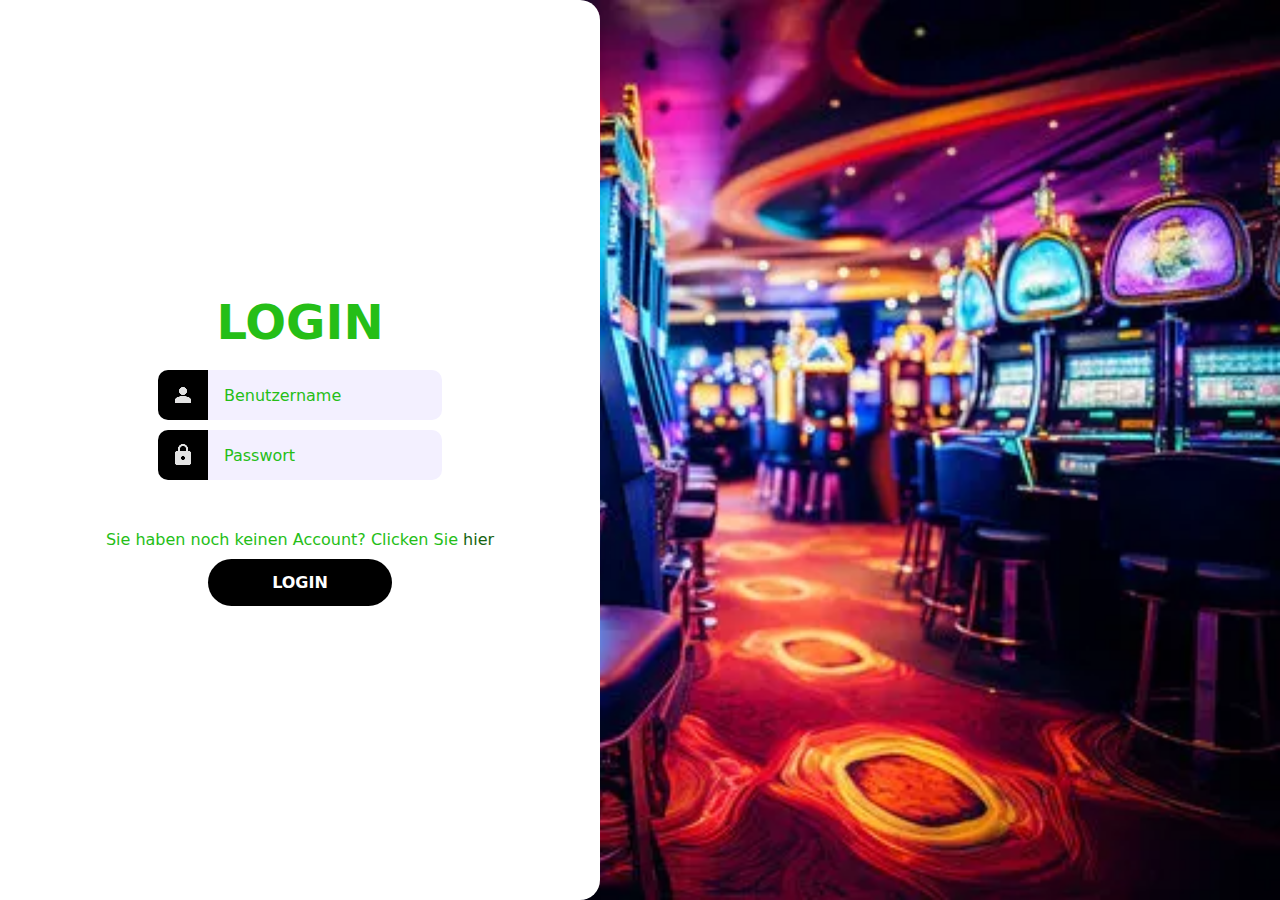
<file: index.html>
<!DOCTYPE html>
<html lang="en">
<head>
    <meta charset="UTF-8">
    <meta name="viewport" content="width=device-width, initial-scale=1.0">
    <title>MaxBet Login</title>
    <link rel="stylesheet" href="login.css">
</head>
<body>
    <div class="wrapper">
        <h1>Login</h1>
        <p id="error"></p>
        <form>
            
            <div>
                <label id="usernameInput" for="username-input"><img src="pics/person_24dp_E3E3E3_FILL1_wght400_GRAD0_opsz24.png" alt=""></label>
                <input id="username-input" type="text" placeholder="Benutzername">
            </div>
            <div>
                <label id="passwordInput" for="password-input"><img src="pics/lock_24dp_E3E3E3_FILL1_wght400_GRAD0_opsz24.png" alt=""></label>
                <input id="password-input" type="password" placeholder="Passwort">
            </div>
        </form>
        <p>Sie haben noch keinen Account? Clicken Sie <a class="signup" href="/casino/signup/signup.html">hier</a></p>
        <button onclick="check()" class="button">Login</button>
        
    </div>
    
</body>
<script src="login.js"></script>
</html>
</file>
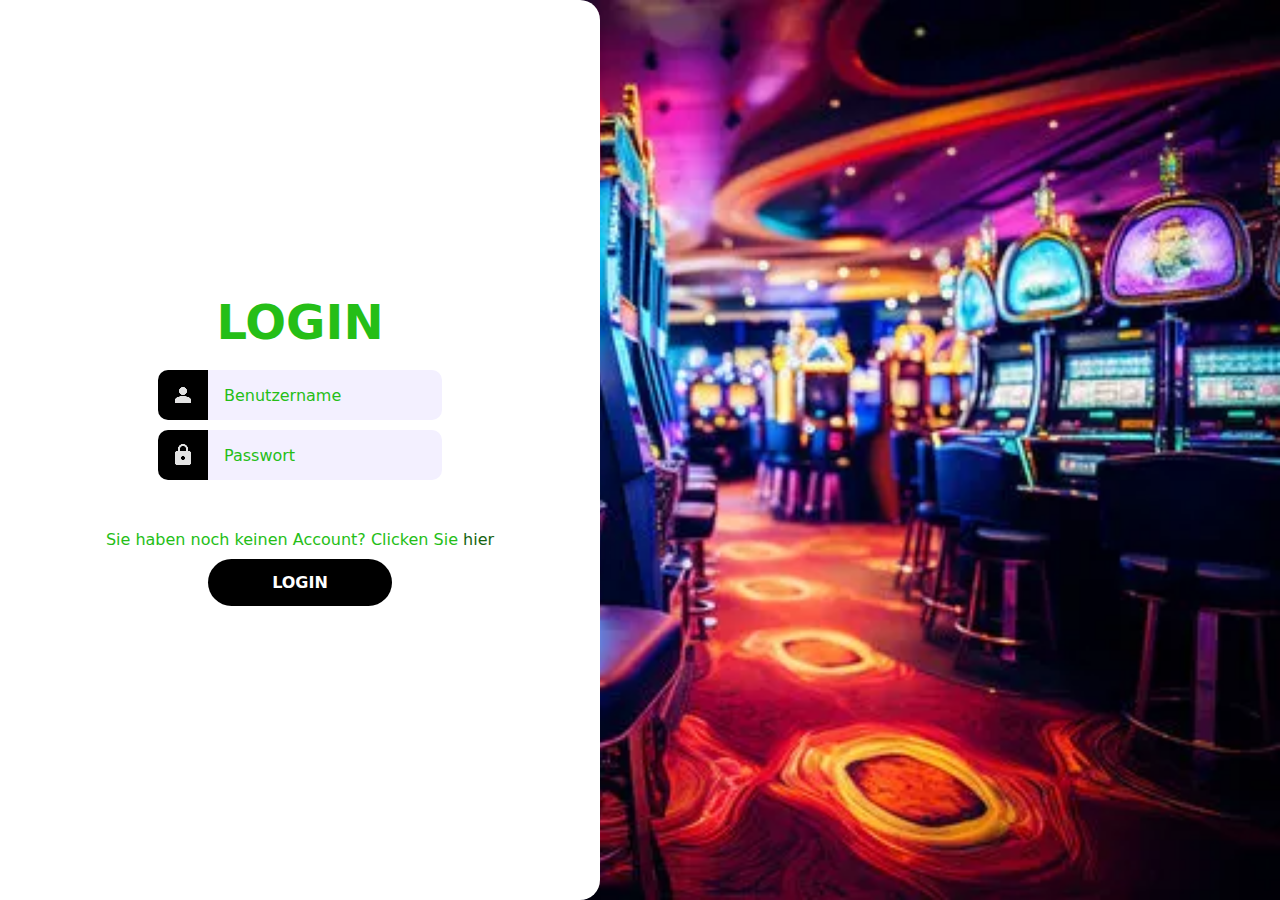
<file: login.html>
<!DOCTYPE html>
<html lang="en">
<head>
    <meta charset="UTF-8">
    <meta name="viewport" content="width=device-width, initial-scale=1.0">
    <title>MaxBet Login</title>
    <link rel="stylesheet" href="login.css">
</head>
<body>
    <div class="wrapper">
        <h1>Login</h1>
        <p id="error"></p>
        <form>
            
            <div>
                <label id="usernameInput" for="username-input"><img src="pics/person_24dp_E3E3E3_FILL1_wght400_GRAD0_opsz24.png" alt=""></label>
                <input id="username-input" type="text" placeholder="Benutzername">
            </div>
            <div>
                <label id="passwordInput" for="password-input"><img src="pics/lock_24dp_E3E3E3_FILL1_wght400_GRAD0_opsz24.png" alt=""></label>
                <input id="password-input" type="password" placeholder="Passwort">
            </div>
        </form>
        <p>Sie haben noch keinen Account? Clicken Sie <a class="signup" href="/casino/signup/signup.html">hier</a></p>
        <button onclick="check()" class="button">Login</button>
        
    </div>
    
</body>
<script src="login.js"></script>
</html>
</file>
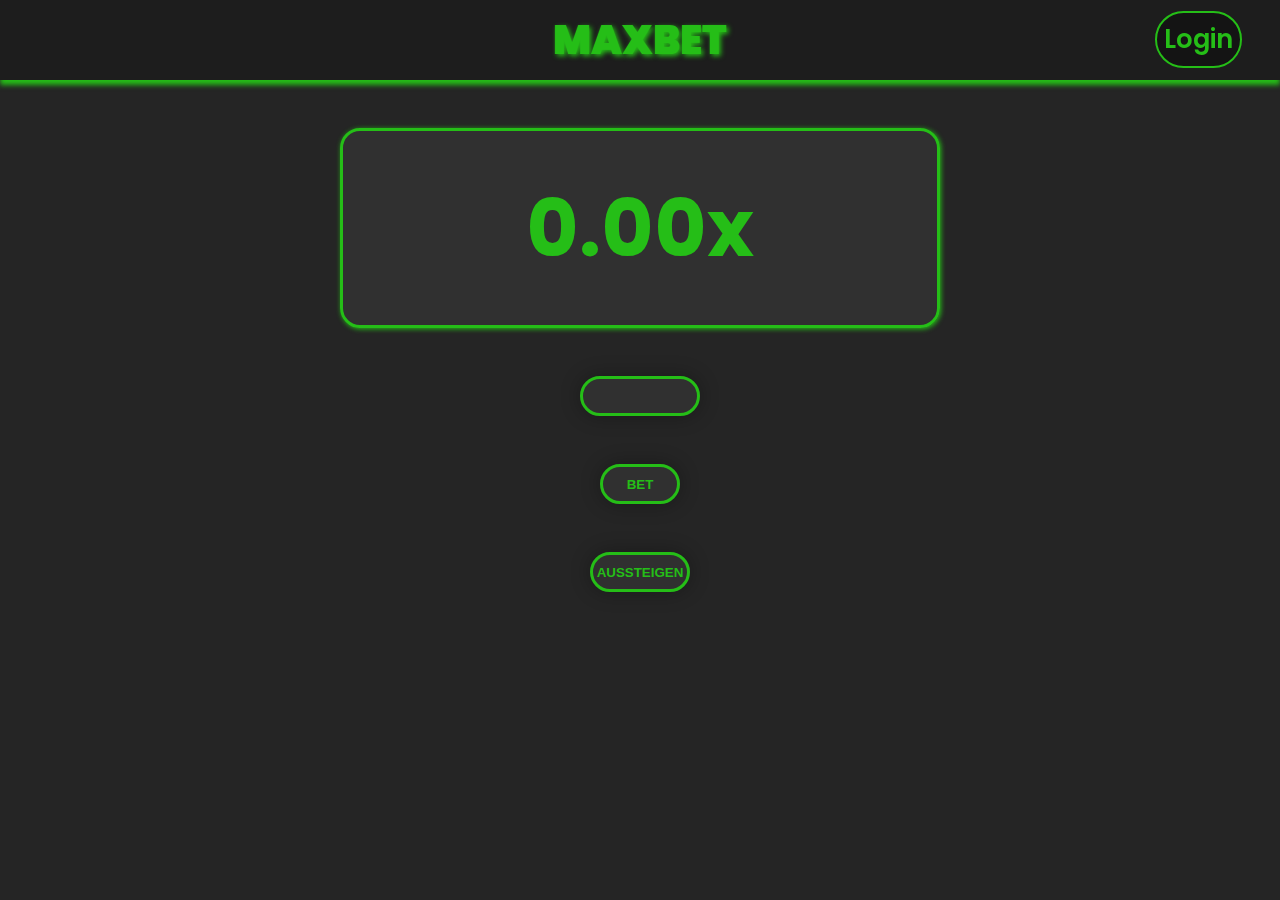
<file: casino/crash/crash.html>
<!DOCTYPE html>
<html lang="de">
<head>
  <meta charset="UTF-8">
  <meta name="viewport" content="width=device-width, initial-scale=1.0">
  <title>MaxbBet Crash</title>
  <link rel="stylesheet" href="../main.css">
  <link rel="stylesheet" href="https://fonts.googleapis.com/css2?family=Roboto:wght@400;700&display=swap">
  <style>
    :root {
      --accent-color: #000000;
      --base-color: white;
      --text-color: #25be17;
    }

    .multiplier {
      display: flex;
      justify-content: center;
      align-items: center;
      flex-direction: column;
      width: 600px;
      height: 200px;
      margin: 3rem auto;
      padding: 1.5rem;
      font-size: 80px;
      font-weight: 700;
      border: solid;
      border-radius: 20px;
      background-color: rgba(255, 255, 255, 0.05);
      box-shadow: var(--text-color) 1px 1px 5px;
    }

    .button-base {
      display: flex;
      justify-content: center;
      align-items: center;
      flex-direction: column;
      margin: 3rem auto;
      padding: 10px;
      font-weight: 700;
      background-color: rgba(255, 255, 255, 0.05);
      border: solid var(--text-color);
      color: var(--text-color);
      border-radius: 20px;
      box-shadow: 0 0 20px rgba(0, 0, 0, 0.3);
      transition: transform 0.2s ease;
    }

    .button-base:hover {
      cursor: pointer;
      transform: scale(1.05);
    }

    .bet-button {
      width: 80px;
      height: 40px;
    }

    .aussteigen-button {
      width: 100px;
      height: 40px;
    }

    .bet-input {
      width: 120px;
      height: 40px;
    }

    .bet-input:hover {
      transform: scale(1.05);
    }

    .bet-input:focus {
      outline: none;
      background-color: rgba(0, 0, 0, 0.5);
      transform: scale(1.03);
      box-shadow: var(--text-color) 1px 1px 5px;
    }

    .winIndicator, .unsufficiantFund {
      font-weight: 700;
      display: flex;
      flex-direction: column;
      align-items: center;
    }

    .unsufficiantFund {
      color: red;
    }
  </style>
</head>
<body>
  <header class="headbar">
    <nav>
        <h1><a href="../home/home.html">maxbet</a></h1>
        <p id="guthaben" class="guthaben" onclick="window.location.href = '../guthaben/guthaben.html'">Lädt...</p>
        <p hidden id="Logout" class="Logout" onclick="logout()">Logout</p>
    </nav>
  </header>

  <main>
    

    <div id="multiplierDiv" class="multiplier">
      <p id="multiplier">0.00x</p>
    </div>

    <input class="bet-input button-base" type="number" id="bet">
    <button id="bet-button" class="bet-button button-base" onclick="limitSetter(this)">BET</button>
    <button id="aussteigen" class="aussteigen-button button-base" onclick="betStopper(this)">AUSSTEIGEN</button>

    <p id="win_indicator" class="winIndicator"></p>
    <p hidden id="unsufficiantFund" class="unsufficiantFund"></p>
  </main>

  <script src="../main.js"></script>
  <script src="../crash/crash.js"></script>
</body>
</html>
</file>
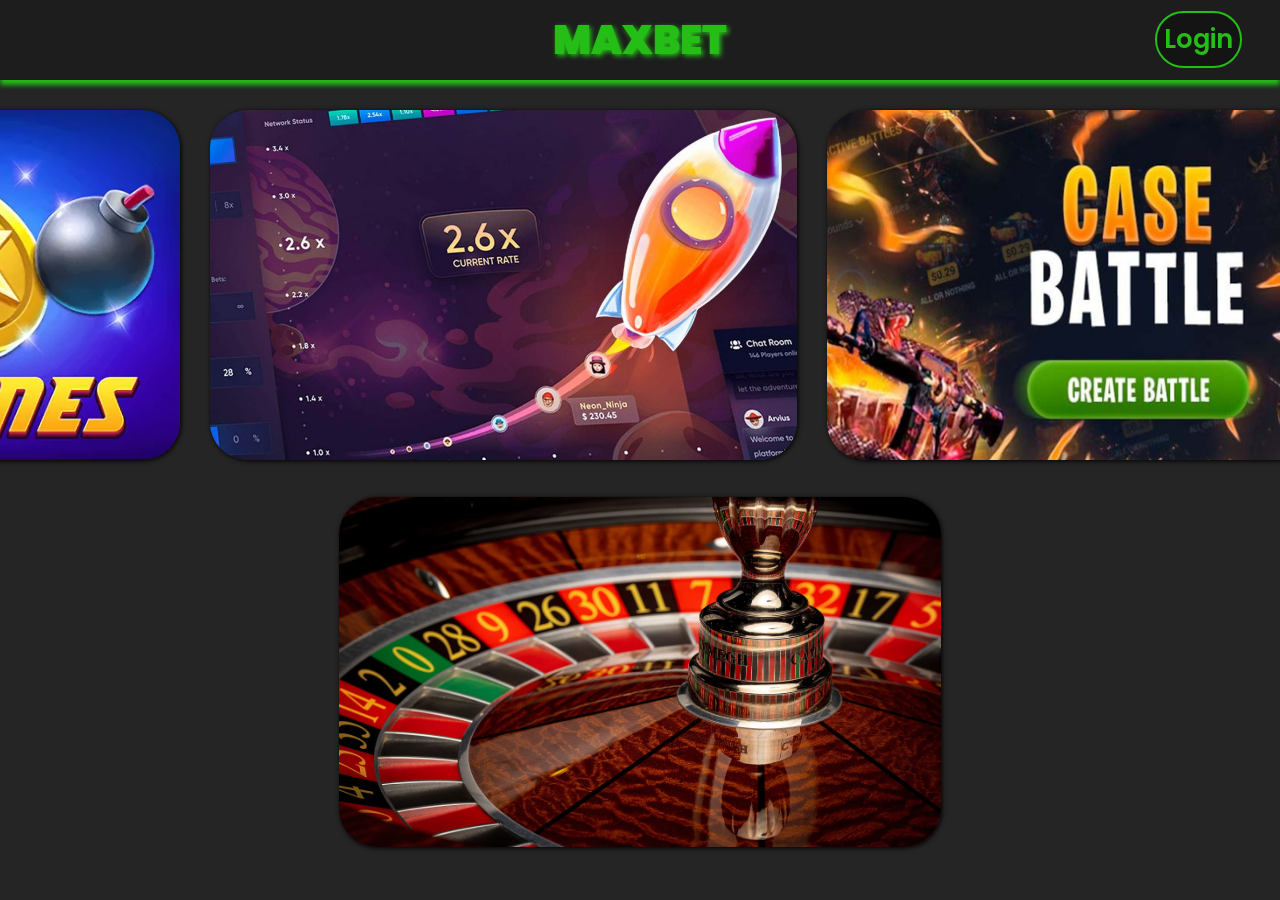
<file: casino/home/home.html>
<!DOCTYPE html>
<html lang="de">
<head>
    <meta charset="UTF-8">
    <meta name="viewport" content="width=device-width, initial-scale=1.0">
    <title>MaxbBet Home</title>
    <link rel="stylesheet" href="../main.css">
    <link rel="stylesheet" href="https://fonts.googleapis.com/css2?family=Roboto:wght@400;700&display=swap">
    <style>
        .picDiv{
            margin: 30px;
            display: flex;
            justify-content: center;
            align-items: center;
            gap: 30px;
        }
        .picDiv2{
            margin: 30px;
            display: flex;
            justify-content: center;
            align-items: center;
            gap: 30px;
        }
        .gamePic{
            border-radius: 1cm;
            box-shadow: black 1px 1px 5px;
        }
    </style>
</head>
<body>
    <header class="headbar">
        <nav>  
            <h1><a href="home.html">maxbet</a></h1>
            <p id="guthaben" class="guthaben" onclick="window.location.href = '../guthaben/guthaben.html'">Lädt...</p>
            <p hidden id="Logout" class="Logout" onclick="logout()">Logout</p>
        </nav>

    </header>
    <main>
        
        <div class="picDiv">
            <a href="../mines/mines.html"><img class="gamePic" src="../pics/thumbnail.webp" height="350px"></a>
            <a href="../crash/crash.html"><img class="gamePic" src="../pics/popular-crash-gambling-1024x611-1.jpg" height="350px"></a>
            <a href="../case/case.html"><img class="gamePic" src="../pics/case_battle.jpg" height="350px"></a>
        </div>
        <div class="picDiv2">
            <a href="../roulette/roulette.html"><img class="gamePic" src="../pics/Roulette_header_2750x1600_jsg1ap.avif" height="350px"></a>
        </div>
        
    </main>
    
    <script src="../main.js"></script>
</body>
</html>
</file>
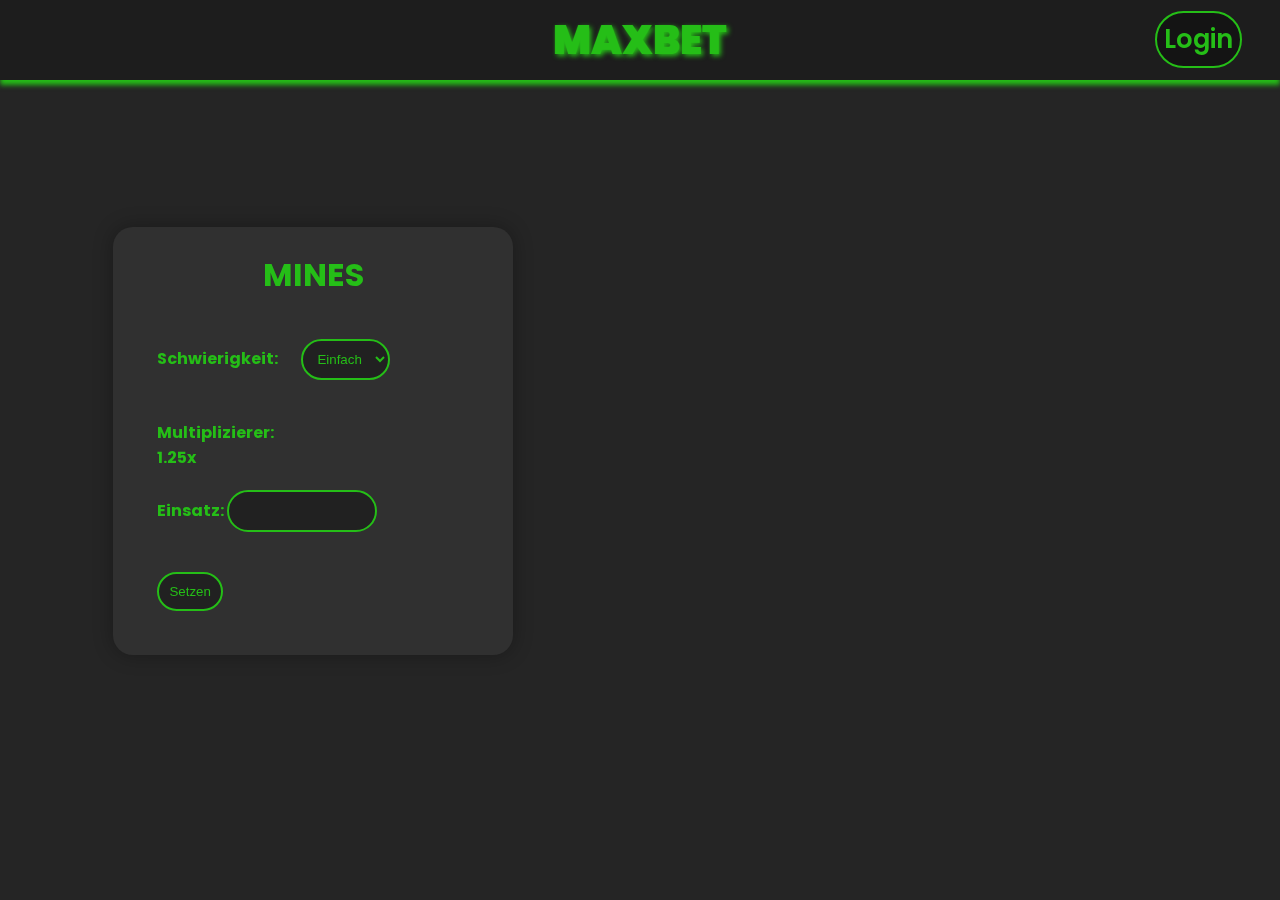
<file: casino/mines/mines.html>
<!DOCTYPE html>
<html lang="de">
<head>
    <meta charset="UTF-8">
    <meta name="viewport" content="width=device-width, initial-scale=1.0">
    <title>MaxbBet Mines</title>
    <link rel="stylesheet" href="../main.css">
    <link rel="stylesheet" href="https://fonts.googleapis.com/css2?family=Roboto:wght@400;700&display=swap">
    <style>
        :root {
            --accent-color: #000000;
            --base-color: white;
            --text-color: #25be17;
        }
        body{
            overflow: visible;
            font-weight: 700;
        }
        .gallery-box {
            max-width: 830px;
            margin: 3rem auto 0 auto;
            padding: 1.5rem;
            background-color: rgba(255, 255, 255, 0.05);
            border-radius: 20px;
            box-shadow: 0 0 20px rgba(0, 0, 0, 0.3);
        }

        .grid-container {
            display: grid;
            grid-template-columns: repeat(5, 1fr);
            gap: 15px;
        }

        .grid-item {
            background-color: #f0f0f0;
            border-radius: 10px;
            overflow: hidden;
            box-shadow: 0 4px 8px rgba(0, 0, 0, 0.2);
            transition: transform 0.2s ease;
        }

        .grid-item:hover {
            transform: scale(1.05);
        }

        .grid-item img {
            width: 100%;
            height: 150px;
            object-fit: cover;
            display: block;
        }
        .game-box {
            width: 400px;
            padding: 1.5rem;
            background-color: rgba(255, 255, 255, 0.05);
            border-radius: 20px;
            box-shadow: 0 0 20px rgba(0, 0, 0, 0.3);
            position: fixed;
            top: 6cm;
            left: 3cm;
        }

        .game-item {
            display: flex;
            justify-content: center;
        }
        .difficulty{
            margin: 20px;
        }
        .multiplier{
            margin: 20px;
        }
        .bet{
            margin: 20px;
        }
        .betButton{
            padding: 10px;
            border-radius: 1cm;
            border: solid var(--text-color) 2px;
            background-color: rgba(0, 0, 0, 0.3);
            color: var(--text-color);
            transition: ease 0.2s;
            margin: 20px;
            

        }
        .betButton:hover{
            cursor: pointer;
            transform: scale(1.05);
        }
        .play-again {
            max-width: 600px;
            margin: 3rem auto 0 auto;
            padding: 1.5rem;
            background-color: rgba(255, 255, 255, 0.05);
            border-radius: 20px;
            box-shadow: 0 0 20px rgba(0, 0, 0, 0.3);
            text-align: center;
        }
        .diff{
            padding: 10px;
            border-radius: 1cm;
            border: solid var(--text-color) 2px;
            background-color: rgba(0, 0, 0, 0.3);
            color: var(--text-color);
            transition: ease 0.2s;
            margin: 20px;
            

        }
        .diff:hover{
            cursor: pointer;
            transform: scale(1.05);
        }
        .diff:focus{
            outline: none;
            background-color: rgba(0, 0, 0, 0.5);
            transform: scale(1.03);
            box-shadow: 0 0 10px rgba(37, 190, 23, 0.5);
        }
        .liveWin{
            display: flex;
            justify-content: center;
            font-weight: 700;
            font-size: 0.75cm;
        }
        .b {
            padding: 10px 20px;
            border-radius: 1cm;
            border: 2px solid var(--text-color);
            background-color: rgba(0, 0, 0, 0.3);
            color: var(--text-color);
            font-size: 1rem;
            font-weight: bold;
            transition: 0.2s ease;
            width: 150px;
        }

        .b:focus {
            outline: none;
            background-color: rgba(0, 0, 0, 0.5);
            transform: scale(1.03);
            box-shadow: 0 0 10px rgba(37, 190, 23, 0.5);
        }
        .cashout{
            padding: 10px;
            border-radius: 1cm;
            border: solid var(--text-color) 2px;
            background-color: rgba(0, 0, 0, 0.3);
            color: var(--text-color);
            transition: ease 0.2s;
        }
        .cashout:hover{
            cursor: pointer;
            transform: scale(1.05);
        }
        .cashoutDiv{
            display: flex;
            flex-direction: column;
            align-items: center;
            padding: 20px;
        }
        .play-again-button{
            padding: 10px;
            border-radius: 1cm;
            border: solid var(--text-color) 2px;
            background-color: rgba(0, 0, 0, 0.3);
            color: var(--text-color);
            transition: ease 0.2s;
        }
        .play-again-button:hover{
            cursor: pointer;
            transform: scale(1.05);
        }
        
            
    

    </style>
</head>
<body>
    <header class="headbar">
        <nav>
            <h1><a href="../home/home.html">maxbet</a></h1>
        </nav>
        <p id="guthaben" class="guthaben" onclick="window.location.href = '../guthaben/guthaben.html'">Lädt...</p>
        <p hidden id="Logout" class="Logout" onclick="logout()">Logout</p>
    </header>

    <main>
        <div hidden id="play-again" class="play-again">
            <h1 id="losthead">Du hast verloren!</h1>
            <p>Nochmal spielen?</p>
            <p id="moneyLost">Geld gewonnen: </p>
            <button class="play-again-button" onclick="playAgain()">Erneut Spielen</button>
        </div>
        <div class="cashoutDiv ">
            <button hidden class="cashout"  id="cashout" onclick="cashout()" >cashout</button>
        </div>
        

        <div id="game-box" class="game-box">
            <h1 class="game-item">MINES</h1>
            <div class="game-inhalt">
                <div class="difficulty">
                    <label for="difficulty">Schwierigkeit: </label>
                    <select class="diff" id="difficulty" onchange="multiplierChange()">
                        <option>Einfach</option>
                        <option>Mittel</option>
                        <option>Schwer</option>
                    </select>
                </div>
                <div class="multiplier">
                    <label for="multiplier">Multiplizierer: </label>
                    <p id="multiplier">1.25x</p>
                </div>
                
                <div class="bet">
                    <label for="bet">Einsatz: </label>
                    <input class="b" id="bet" type="number">
                </div>

                <div>
                    <p id="mindesteinsatz"></p>
                </div>
                
                <button onclick="checkDiffBet()" class="betButton">Setzen</button>
            </div>
        </div>


        <div hidden id="gallery-box" class="gallery-box">
            <p class="liveWin" id="liveWin">Win: 0€</p>
            <div class="grid-container">
                <div class="grid-item"><img onclick="game(this)" id="pic1" alt=""></div>
                <div class="grid-item"><img onclick="game(this)" id="pic2" alt=""></div>
                <div class="grid-item"><img onclick="game(this)" id="pic3" alt=""></div>
                <div class="grid-item"><img onclick="game(this)" id="pic4" alt=""></div>
                <div class="grid-item"><img onclick="game(this)" id="pic5" alt=""></div>
                <div class="grid-item"><img onclick="game(this)" id="pic6" alt=""></div>
                <div class="grid-item"><img onclick="game(this)" id="pic7" alt=""></div>
                <div class="grid-item"><img onclick="game(this)" id="pic8" alt=""></div>
                <div class="grid-item"><img onclick="game(this)" id="pic9" alt=""></div>
                <div class="grid-item"><img onclick="game(this)" id="pic10" alt=""></div>
                <div class="grid-item"><img onclick="game(this)" id="pic11" alt=""></div>
                <div class="grid-item"><img onclick="game(this)" id="pic12" alt=""></div>
                <div class="grid-item"><img onclick="game(this)" id="pic13" alt=""></div>
                <div class="grid-item"><img onclick="game(this)" id="pic14" alt=""></div>
                <div class="grid-item"><img onclick="game(this)" id="pic15" alt=""></div>
                <div class="grid-item"><img onclick="game(this)" id="pic16" alt=""></div>
                <div class="grid-item"><img onclick="game(this)" id="pic17" alt=""></div>
                <div class="grid-item"><img onclick="game(this)" id="pic18" alt=""></div>
                <div class="grid-item"><img onclick="game(this)" id="pic19" alt=""></div>
                <div class="grid-item"><img onclick="game(this)" id="pic20" alt=""></div>

            </div>
        </div>
    </main>

    <script src="../main.js"></script>
    <script src="../mines/mines.js"></script>
</body>
</html>
</file>
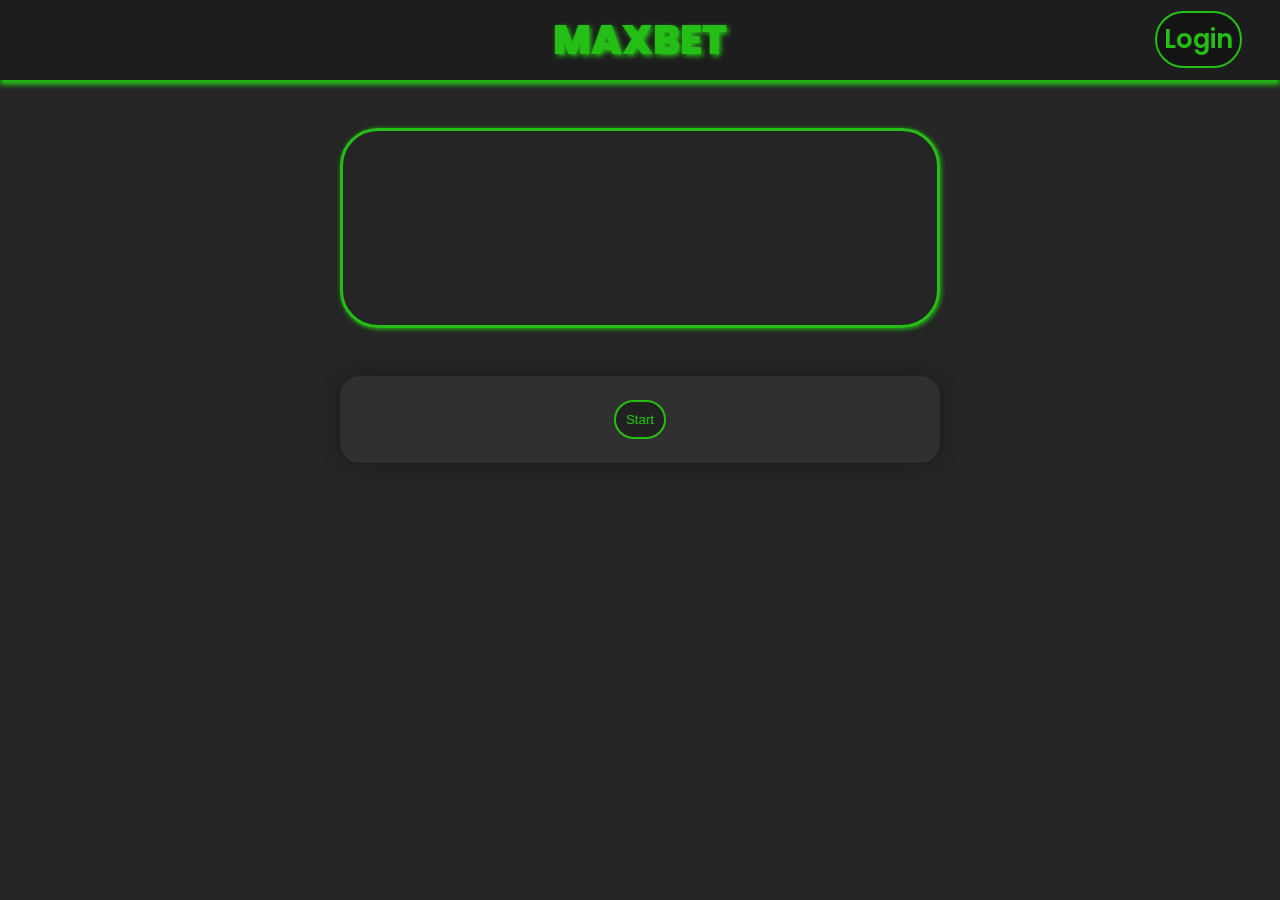
<file: docs/casino/case/case.html>
<!DOCTYPE html>
<html lang="de">
<head>
  <meta charset="UTF-8">
  <meta name="viewport" content="width=device-width, initial-scale=1.0">
  <title>MaxbBet Battle</title>
  <link rel="stylesheet" href="../main.css">
  <link rel="stylesheet" href="https://fonts.googleapis.com/css2?family=Roboto:wght@400;700&display=swap">
  <style>
    :root {
      --accent-color: #000000;
      --base-color: white;
      --text-color: #25be17;
    }

    .bilder {
      border: solid;
      width: 600px;
      height: 200px;
      display: flex;
      justify-content: center;
      align-items: center;
      margin: 3rem auto;
      gap: 50px;
      border-radius: 1cm;
      box-shadow: var(--text-color) 1px 1px 5px;
    }

    .start {
      max-width: 600px;
      margin: 3rem auto 0;
      padding: 1.5rem;
      background-color: rgba(255, 255, 255, 0.05);
      border-radius: 20px;
      box-shadow: 0 0 20px rgba(0, 0, 0, 0.3);
      text-align: center;
    }

    .start-button {
      padding: 10px;
      border-radius: 1cm;
      border: 2px solid var(--text-color);
      background-color: rgba(0, 0, 0, 0.3);
      color: var(--text-color);
      transition: transform 0.2s ease;
    }

    .start-button:hover {
      cursor: pointer;
      transform: scale(1.05);
    }
  </style>
</head>
<body>
  <header class="headbar">
    <nav>
      <h1><a href="../home/home.html">maxbet</a></h1>
    </nav>
    <p id="guthaben" class="guthaben" onclick="window.location.href = '../guthaben/guthaben.html'">Lädt...</p>
    <p id="Logout" class="Logout" hidden onclick="logout()">Logout</p>
  </header>

  <main>
    <div class="bilder">
      <img width="100" id="player1">
      <img width="100" id="player2">
      <img width="100" id="player3">
      <img width="100" id="player4">
    </div>

    <div id="start-container" class="start">
      <button class="start-button" id="start">Start</button>
      <p id="moneyWin"></p>
      <p id="error"></p>
    </div>
  </main>

  <script src="../case/case.js"></script>
  <script src="../main.js"></script>
</body>
</html>
</file>
<file: login.css>
@import url('https://fonts.googleapis.com/css2?family=Poppins:ital,wght@0,100;0,200;0,300;0,400;0,500;0,600;0,700;0,800;0,900;1,100;1,200;1,300;1,400;1,500;1,600;1,700;1,800;1,900&family=Roboto:ital,wght@0,100..900;1,100..900&display=swap');
:root{
    --accent-color: #000000;
    --base-color: white;
    --text-color: #25be17;
    --input-color: #F3F0FF;
}
*{
    margin: 0;
    padding: 0;
}
html{
    font-family: system-ui, -apple-system, BlinkMacSystemFont, 'Segoe UI', Roboto, Oxygen, Ubuntu, Cantarell, 'Open Sans', 'Helvetica Neue', sans-serif;
    font-size: 12pt;
    color: var(--text-color);
    text-align: center;
}
body{
    min-height: 100vh;
    background-image: url(pics/360_F_713071903_rSW3mdHlPU3v7MgRgpEXhZyhHFKk8xzo.webp);
    background-size: cover;
    
}
.wrapper{
    box-sizing: border-box;
    background-color: var(--base-color);
    height: 100vh;
    width: max(40%, 600px);
    padding: 10px;
    border-radius: 0 20px 20px 0;
    display: flex;
    flex-direction: column;
    align-items: center;
    justify-content: center;
}
h1{
    font-size: 3rem;
    font-weight: 900;
    text-transform: uppercase;
}
form{
    width: 400px, 100%;
    margin-top: 20px;
    margin-bottom: 50px;
    display: flex;
    flex-direction: column;
    align-items: center;
    gap: 10px;
}
form > div{
    width: 100%;
    display: flex;
    justify-content: center;
}
form label{
    flex-shrink: 0;
    height: 50px;
    width: 50px;
    background-color: var(--accent-color );
    fill: var(--base-color);
    border-radius: 10px 0 0 10px;
    display: flex;
    justify-content: center;
    align-items: center;
    font-size: 1.5rem;
    font-weight: 500;
}
form input{
    box-sizing: border-box;
    flex-grow: 1;
    min-width: 0;
    height: 50px;
    padding: 1em;
    font: inherit;
    border-radius: 0 10px 10px 0;
    border: 2px solid var(--input-color);
    border-left: none;
    background-color: var(--input-color);
    transition: 150ms ease;
}
form input:hover{
    border-color: var(--accent-color);

}
form input:focus{
    outline: none;
    border-color: var(--text-color);
}
div:has(input:focus) > label{
    background-color: var(--text-color);
}
form input::placeholder{
    color: var(--text-color);
}
button{
    margin-top: 10px;
    border: none;
    border-radius: 1000px;
    padding: .85em 4em;
    background-color: var(--accent-color);
    color: var(--base-color);
    font: inherit;
    font-weight: 600;
    text-transform: uppercase;
    cursor: pointer;
    transition: 150ms ease;
}
button:hover{
    background-color: var(--text-color);
}
button:focus{
    outline: none;
    background-color: var(--text-color);
}
.signup{
    text-decoration: none;
    color: #16630f;
}
@media(max-width: 1100px){
    .wrapper{
        width: min(600px, 100%);
    }
}
</file>
<file: casino/main.css>
@import url('https://fonts.googleapis.com/css2?family=Poppins:wght@400;700&display=swap');

:root {
    --accent-color: #000000;
    --base-color: white;
    --text-color: #25be17;
}

* {
    margin: 0;
    padding: 0;
    box-sizing: border-box;
}

body {
    font-family: 'Poppins', sans-serif, system-ui, sans-serif;
    font-size: 12pt;
    color: var(--text-color);
    background-color: rgb(37, 37, 37);
    overflow: hidden;
}

.headbar {
    background-color: #1d1d1d;
    display: flex;
    justify-content: center;
    box-shadow: 0px 5px 5px;
}

.headbar h1 {
    color: var(--text-color);
    font-weight: 900;
    font-size: 2.5rem;
    text-transform: uppercase;
    padding: 10px;
    text-shadow: 2px 2px 5px;
}
.headbar h1 a{
    text-decoration: none;
    color: inherit;
}
.guthaben{
    position: fixed;
    top: 0.3cm;
    right: 1cm;
    font-size: 1.6rem;
    font-weight: 600;
    background-color: rgba(0, 0, 0, 0.3);
    border-radius: 30px;
    border: solid 2px;
    padding: 7px;
    transition: ease 0.2s;
}
.guthaben:hover{
    cursor: pointer;
    transform: scale(1.05);
}
.Logout{
    position: fixed;
    top: 0.3cm;
    left: 1cm;
    font-size: 1.6rem;
    font-weight: 600;
    background-color: rgba(0, 0, 0, 0.3);
    border-radius: 30px;
    border: solid 2px;
    padding: 7px;
    transition: ease 0.2s;
    
}
.Logout:hover{
    cursor: pointer;
    transform: scale(1.05);
}
</file>
<file: docs/casino/main.css>
@import url('https://fonts.googleapis.com/css2?family=Poppins:wght@400;700&display=swap');

:root {
    --accent-color: #000000;
    --base-color: white;
    --text-color: #25be17;
}

* {
    margin: 0;
    padding: 0;
    box-sizing: border-box;
}

body {
    font-family: 'Poppins', sans-serif, system-ui, sans-serif;
    font-size: 12pt;
    color: var(--text-color);
    background-color: rgb(37, 37, 37);
    overflow: hidden;
}

.headbar {
    background-color: #1d1d1d;
    display: flex;
    justify-content: center;
    box-shadow: 0px 5px 5px;
}

.headbar h1 {
    color: var(--text-color);
    font-weight: 900;
    font-size: 2.5rem;
    text-transform: uppercase;
    padding: 10px;
    text-shadow: 2px 2px 5px;
}
.headbar h1 a{
    text-decoration: none;
    color: inherit;
}
.guthaben{
    position: fixed;
    top: 0.3cm;
    right: 1cm;
    font-size: 1.6rem;
    font-weight: 600;
    background-color: rgba(0, 0, 0, 0.3);
    border-radius: 30px;
    border: solid 2px;
    padding: 7px;
    transition: ease 0.2s;
}
.guthaben:hover{
    cursor: pointer;
    transform: scale(1.05);
}
.Logout{
    position: fixed;
    top: 0.3cm;
    left: 1cm;
    font-size: 1.6rem;
    font-weight: 600;
    background-color: rgba(0, 0, 0, 0.3);
    border-radius: 30px;
    border: solid 2px;
    padding: 7px;
    transition: ease 0.2s;
    
}
.Logout:hover{
    cursor: pointer;
    transform: scale(1.05);
}
</file>
